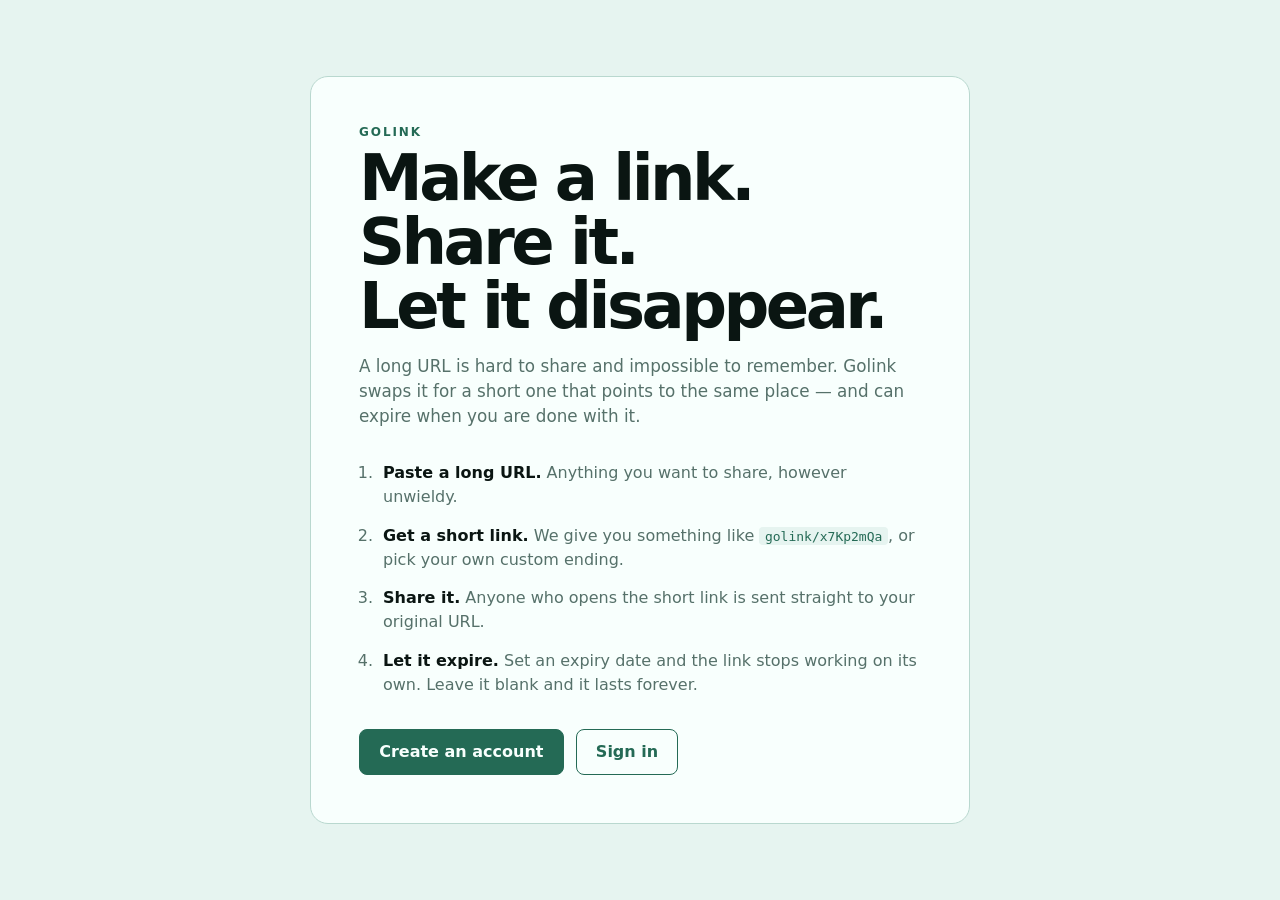
<file: static/index.html>
<!doctype html>
<html lang="en" data-theme="light">
<head>
  <meta charset="utf-8">
  <meta name="viewport" content="width=device-width, initial-scale=1">
  <title>Golink — short links that expire</title>
  <script src="/static/theme.js?v=3"></script>
  <link rel="stylesheet" href="/static/style.css?v=3">
</head>
<body>
  <main>
    <p class="eyebrow">GOLINK</p>
    <h1>Make a link. Share it.<br>Let it disappear.</h1>
    <p class="intro">A long URL is hard to share and impossible to remember. Golink swaps it for a short one that points to the same place — and can expire when you are done with it.</p>
    <ol class="steps">
      <li><strong>Paste a long URL.</strong> Anything you want to share, however unwieldy.</li>
      <li><strong>Get a short link.</strong> We give you something like <code>golink/x7Kp2mQa</code>, or pick your own custom ending.</li>
      <li><strong>Share it.</strong> Anyone who opens the short link is sent straight to your original URL.</li>
      <li><strong>Let it expire.</strong> Set an expiry date and the link stops working on its own. Leave it blank and it lasts forever.</li>
    </ol>
    <div class="actions">
      <a class="cta" href="/signup">Create an account</a>
      <a class="cta secondary" href="/login">Sign in</a>
    </div>
  </main>
</body>
</html>
</file>
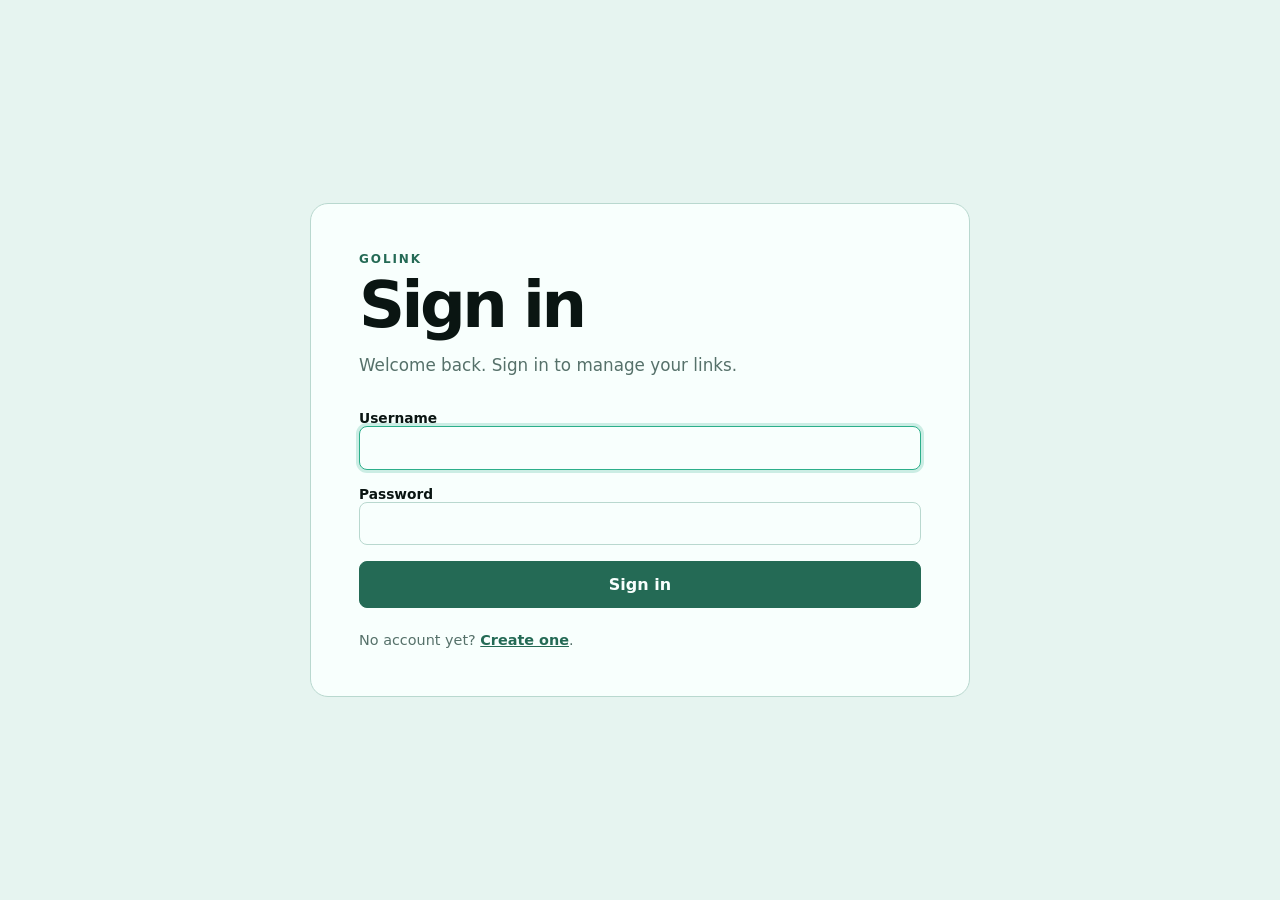
<file: static/login.html>
<!doctype html>
<html lang="en" data-theme="light">
<head>
  <meta charset="utf-8">
  <meta name="viewport" content="width=device-width, initial-scale=1">
  <title>Sign in — Golink</title>
  <script src="/static/theme.js?v=3"></script>
  <link rel="stylesheet" href="/static/style.css?v=3">
</head>
<body>
  <main>
    <p class="eyebrow">GOLINK</p>
    <h1>Sign in</h1>
    <p class="intro">Welcome back. Sign in to manage your links.</p>
    <form id="sign-in-form">
      <label>Username <input name="username" minlength="3" maxlength="96" required autofocus></label>
      <label>Password <input name="password" type="password" required></label>
      <button type="submit">Sign in</button>
    </form>
    <p id="error" class="error" role="alert" hidden></p>
    <p class="account">No account yet? <a href="/signup">Create one</a>.</p>
  </main>
  <script>
    const form = document.querySelector('#sign-in-form'), error = document.querySelector('#error');
    form.addEventListener('submit', async (event) => {
      event.preventDefault(); error.hidden = true;
      try {
        const response = await fetch('/api/sessions', { method: 'POST', headers: {'Content-Type': 'application/json'}, body: JSON.stringify(Object.fromEntries(new FormData(form))) });
        const data = await response.json();
        if (!response.ok) throw new Error(data.error || 'Could not sign in');
        window.location.href = '/dashboard';
      } catch (err) { error.textContent = err.message; error.hidden = false; }
    });
  </script>
</body>
</html>
</file>
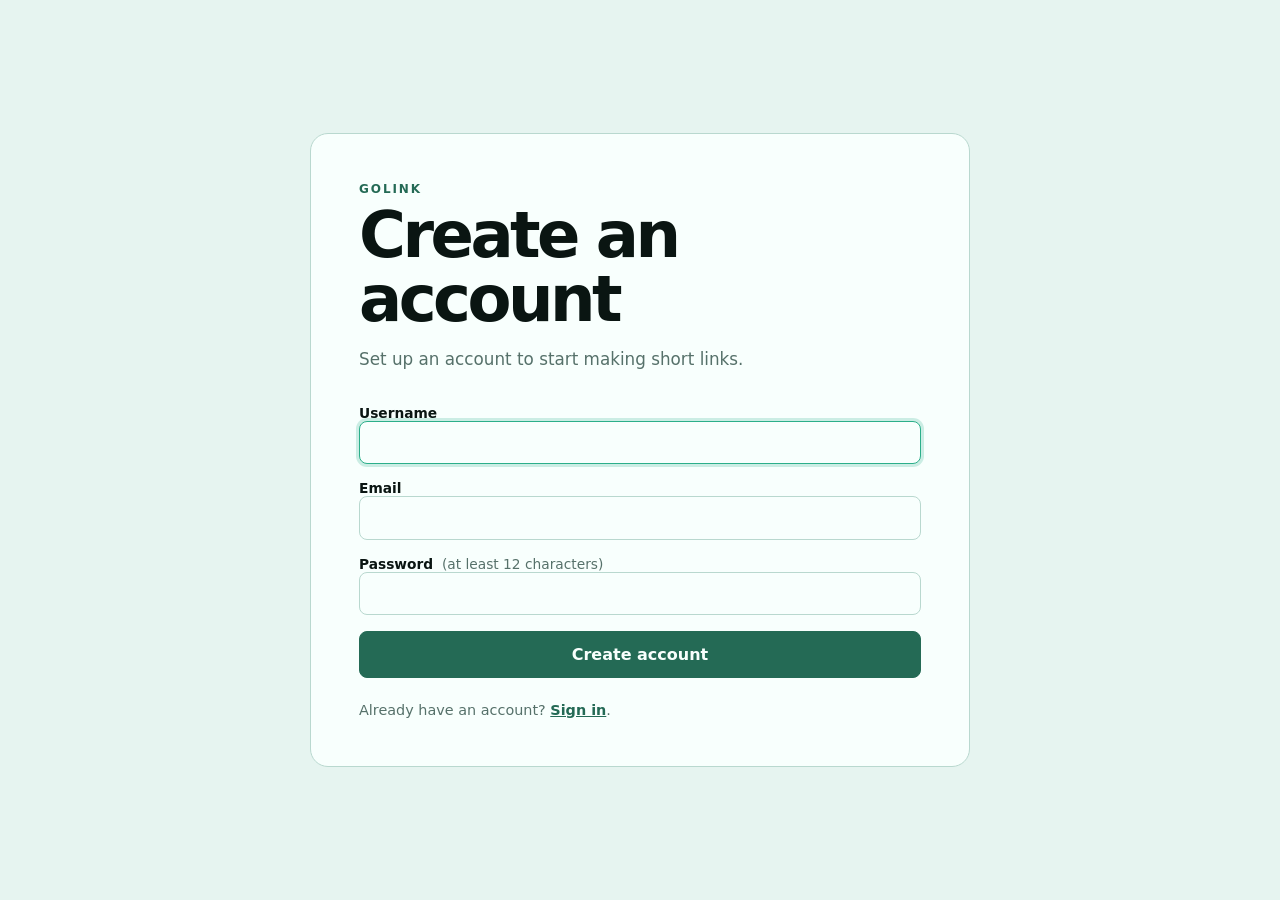
<file: static/signup.html>
<!doctype html>
<html lang="en" data-theme="light">
<head>
  <meta charset="utf-8">
  <meta name="viewport" content="width=device-width, initial-scale=1">
  <title>Create an account — Golink</title>
  <script src="/static/theme.js?v=3"></script>
  <link rel="stylesheet" href="/static/style.css?v=3">
</head>
<body>
  <main>
    <p class="eyebrow">GOLINK</p>
    <h1>Create an account</h1>
    <p class="intro">Set up an account to start making short links.</p>
    <form id="account-form">
      <label>Username <input name="username" minlength="3" maxlength="96" required autofocus></label>
      <label>Email <input name="email" type="email" required></label>
      <label>Password <span>(at least 12 characters)</span> <input name="password" type="password" minlength="12" required></label>
      <button type="submit">Create account</button>
    </form>
    <p id="error" class="error" role="alert" hidden></p>
    <p class="account">Already have an account? <a href="/login">Sign in</a>.</p>
  </main>
  <script>
    const form = document.querySelector('#account-form'), error = document.querySelector('#error');
    form.addEventListener('submit', async (event) => {
      event.preventDefault(); error.hidden = true;
      try {
        const response = await fetch('/api/users', { method: 'POST', headers: {'Content-Type': 'application/json'}, body: JSON.stringify(Object.fromEntries(new FormData(form))) });
        const data = await response.json();
        if (!response.ok) throw new Error(data.error || 'Could not create your account');
        window.location.href = '/dashboard';
      } catch (err) { error.textContent = err.message; error.hidden = false; }
    });
  </script>
</body>
</html>
</file>
<file: static/style.css>
:root,
:root[data-theme="light"] {
  --text: #0a1512;
  --background: #e6f4f0;
  --primary: #246a55;
  --secondary: #81dac1;
  --accent: #2caf8a;
  --surface: #f8fffd;
  --muted: #56716a;
  --border: #b9d8cf;
  --danger: #a53d3d;
  color-scheme: light;
}

:root[data-theme="dark"] {
  --text: #eaf5f2;
  --background: #0a1814;
  --primary: #93dac5;
  --secondary: #257e65;
  --accent: #51d4af;
  --surface: #10231e;
  --muted: #9bb8b0;
  --border: #28483f;
  --danger: #ff9a9a;
  color-scheme: dark;
}

* { box-sizing: border-box; }
[hidden] { display: none !important; }

body {
  min-height: 100vh;
  margin: 0;
  display: grid;
  place-items: center;
  background: var(--background);
  color: var(--text);
  font-family: Inter, ui-sans-serif, system-ui, sans-serif;
}

main {
  width: min(100% - 2rem, 660px);
  padding: 3rem;
  border: 1px solid var(--border);
  border-radius: 18px;
  background: var(--surface);
}

.eyebrow {
  margin: 0;
  color: var(--primary);
  font-size: .75rem;
  font-weight: 800;
  letter-spacing: .16em;
}

h1 { margin: .45rem 0 1rem; font-size: clamp(2.2rem, 6vw, 4rem); line-height: 1; letter-spacing: -.055em; }
.intro { margin: 0 0 2rem; color: var(--muted); font-size: 1.05rem; line-height: 1.5; }

form { display: grid; gap: 1rem; }
label { display: block; font-size: .86rem; font-weight: 700; }
label span { margin-left: .25rem; color: var(--muted); font-weight: 400; }

input {
  width: 100%;
  padding: .8rem .9rem;
  border: 1px solid var(--border);
  border-radius: 8px;
  outline: none;
  background: var(--surface);
  color: var(--text);
  font: inherit;
}

input:focus { border-color: var(--accent); box-shadow: 0 0 0 3px color-mix(in srgb, var(--accent) 22%, transparent); }

button {
  padding: .8rem 1rem;
  border: 1px solid var(--primary);
  border-radius: 8px;
  background: var(--primary);
  color: var(--surface);
  cursor: pointer;
  font: inherit;
  font-weight: 750;
}

button:hover { filter: brightness(.94); }

.dashboard-page { display: block; padding: 5rem 1rem 3rem; }
.dashboard-main { width: min(100%, 600px); margin: 0 auto; padding: 0; border: 0; border-radius: 0; background: transparent; }
.creator-header { margin-bottom: 2rem; }
.creator-header h1 { margin-bottom: 0; }

.creator-form {
  gap: .55rem;
  padding: 1.35rem;
  border: 1px solid var(--border);
  border-radius: 12px;
  background: var(--surface);
}

.creator-form > input { margin-bottom: .6rem; }
.creator-form > button { margin-top: .65rem; }

.expiry-toggle {
  display: inline-flex;
  width: max-content;
  align-items: center;
  gap: .6rem;
  margin: .25rem 0;
  cursor: pointer;
  user-select: none;
}

.expiry-toggle span { margin: 0; color: var(--text); font-weight: 700; }
.expiry-toggle input { width: 1.15rem; height: 1.15rem; margin: 0; padding: 0; accent-color: var(--accent); cursor: pointer; }

.expiry-fields { display: grid; grid-template-columns: 1fr 9rem; gap: .75rem; margin-top: .15rem; }
.expiry-fields div { display: grid; gap: .4rem; }

.settings { position: fixed; z-index: 10; top: 1.25rem; right: 1.25rem; }
.settings summary {
  display: grid;
  width: 2.65rem;
  height: 2.65rem;
  place-items: center;
  border: 1px solid var(--border);
  border-radius: 50%;
  background: var(--surface);
  color: var(--primary);
  cursor: pointer;
  list-style: none;
}
.settings summary::-webkit-details-marker { display: none; }
.settings summary:hover { border-color: var(--accent); }
.settings summary svg { width: 1.15rem; height: 1.15rem; fill: currentColor; }

.settings-menu {
  position: absolute;
  top: 3.25rem;
  right: 0;
  width: min(19rem, calc(100vw - 2rem));
  padding: 1rem;
  border: 1px solid var(--border);
  border-radius: 12px;
  background: var(--surface);
  box-shadow: 0 18px 45px #0003;
}

.settings-title { margin: 0 0 1rem; font-weight: 800; }
.settings-menu form { gap: .5rem; }
.settings-menu form button { margin-top: .25rem; }
.settings-menu .quiet-button { width: 100%; margin-top: .65rem; }
.settings-menu a { display: block; margin-top: 1rem; color: var(--danger); font-size: .86rem; font-weight: 700; text-align: center; }

.quiet-button { border-color: var(--border); background: transparent; color: var(--primary); }

.created-link {
  display: flex;
  align-items: center;
  justify-content: space-between;
  gap: 1rem;
  margin-top: 1rem;
  padding: .85rem 1rem;
  border: 1px solid var(--secondary);
  border-radius: 10px;
  background: color-mix(in srgb, var(--secondary) 22%, var(--surface));
}
.created-link > div { min-width: 0; }
.created-link span { display: block; margin-bottom: .15rem; color: var(--muted); font-size: .72rem; font-weight: 700; text-transform: uppercase; }
.created-link a { display: block; overflow: hidden; color: var(--primary); font-weight: 750; text-overflow: ellipsis; white-space: nowrap; }
.created-link button { flex: none; padding: .5rem .7rem; }

.links-panel { margin-top: 2.5rem; }
.links-panel h2 { margin: 0 0 .6rem; font-size: 1rem; }
.links-panel ul { margin: 0; padding: 0; border-top: 1px solid var(--border); list-style: none; }
.links-panel li { display: flex; align-items: center; justify-content: space-between; gap: 1rem; padding: .8rem 0; border-bottom: 1px solid var(--border); }
.link-info { display: grid; min-width: 0; gap: .2rem; }
.link-info a { color: var(--primary); font-weight: 750; text-decoration: none; }
.link-info span { overflow: hidden; color: var(--muted); font-size: .8rem; text-overflow: ellipsis; white-space: nowrap; }
.delete-link { flex: none; padding: .35rem .55rem; border-color: transparent; background: transparent; color: var(--danger); font-size: .8rem; }
.delete-link:hover { background: color-mix(in srgb, var(--danger) 10%, transparent); }

.steps { display: grid; gap: .9rem; margin: 0 0 2rem; padding-left: 1.2rem; color: var(--muted); }
.steps li { padding-left: .3rem; line-height: 1.5; }
.steps strong { color: var(--text); }
.steps code { padding: .1rem .35rem; border-radius: 4px; background: var(--background); color: var(--primary); }
.actions { display: flex; flex-wrap: wrap; gap: .75rem; }
.cta { padding: .8rem 1.2rem; border: 1px solid var(--primary); border-radius: 8px; background: var(--primary); color: var(--surface); font-weight: 750; text-decoration: none; }
.cta.secondary { background: transparent; color: var(--primary); }
.error { margin: 1rem 0 0; color: var(--danger); }
.account { margin: 1.5rem 0 0; color: var(--muted); font-size: .9rem; }
.account a { color: var(--primary); font-weight: 700; }

@media (max-width: 560px) {
  main { padding: 2rem 1.2rem; }
  .dashboard-page { padding: 4.5rem 1rem 2rem; }
  .dashboard-main { padding: 0; }
  .expiry-fields { grid-template-columns: 1fr; }
  .settings { top: .85rem; right: .85rem; }
}
</file>
